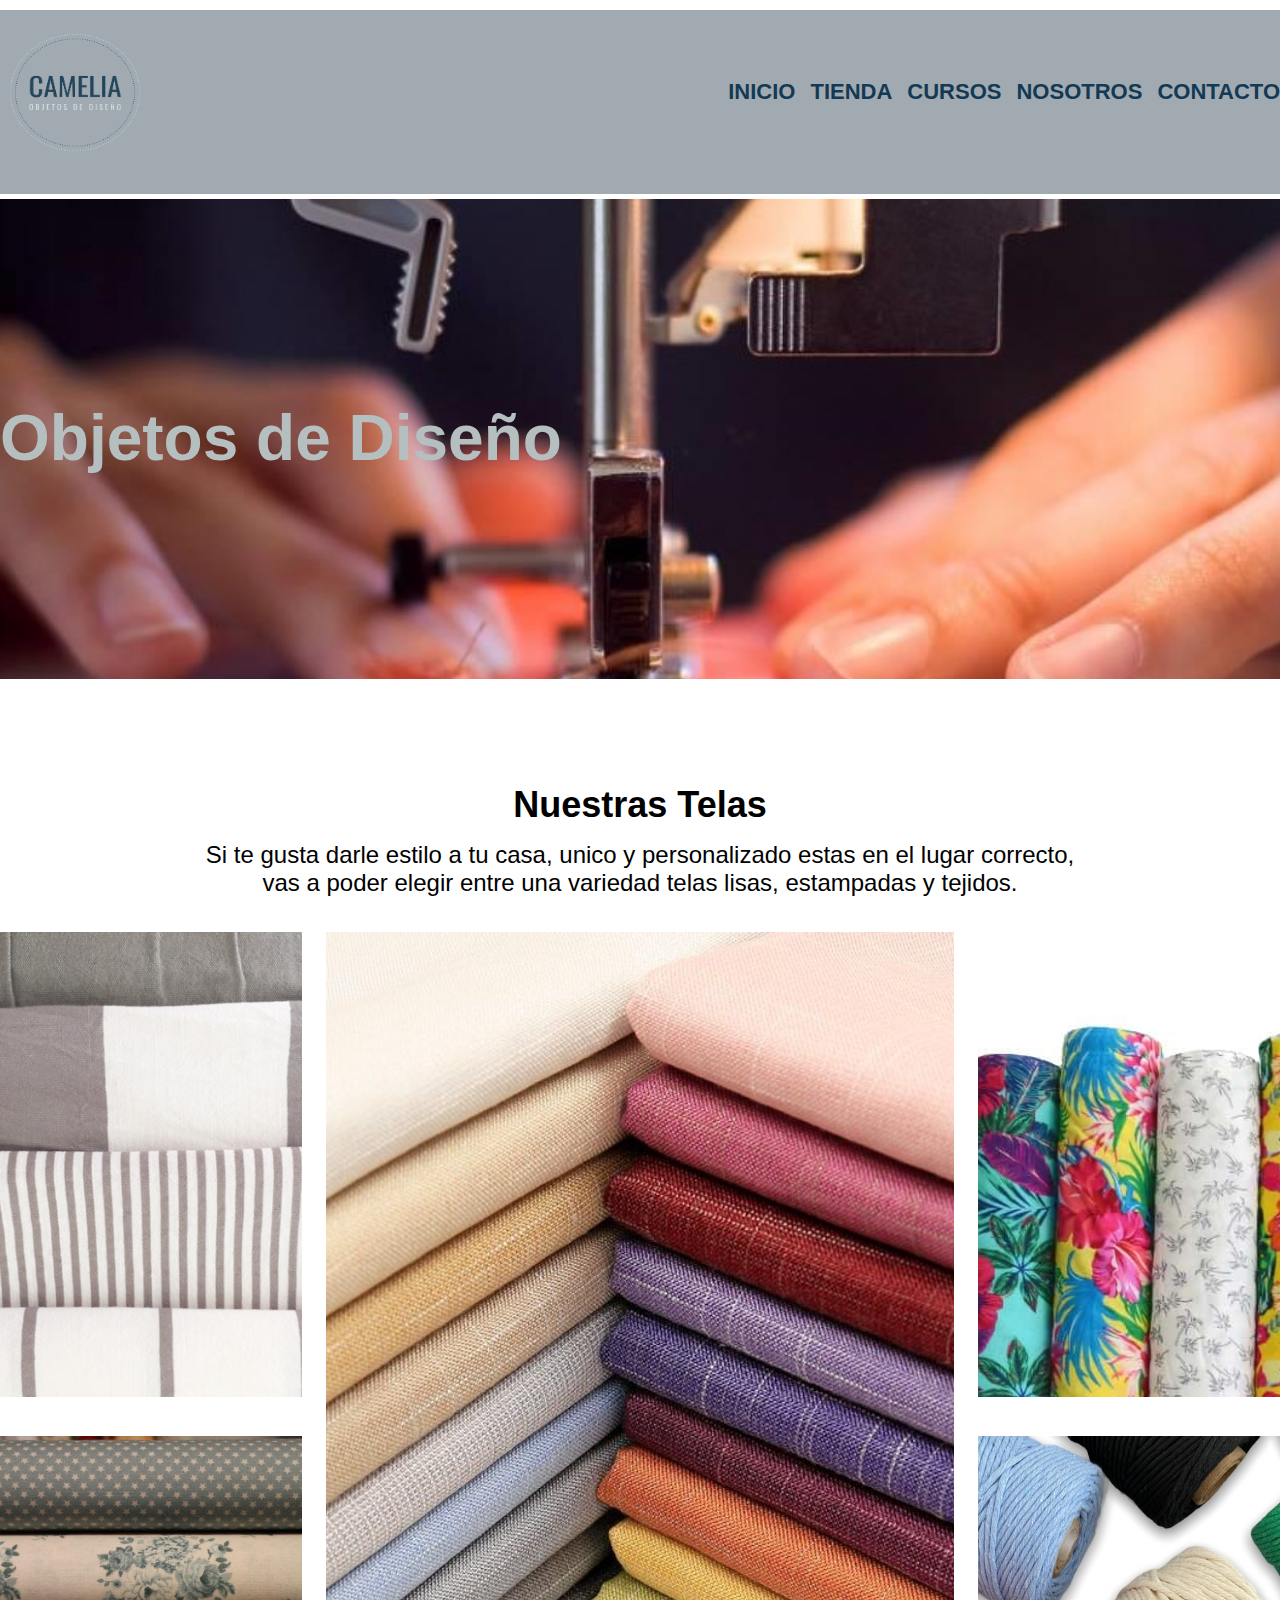
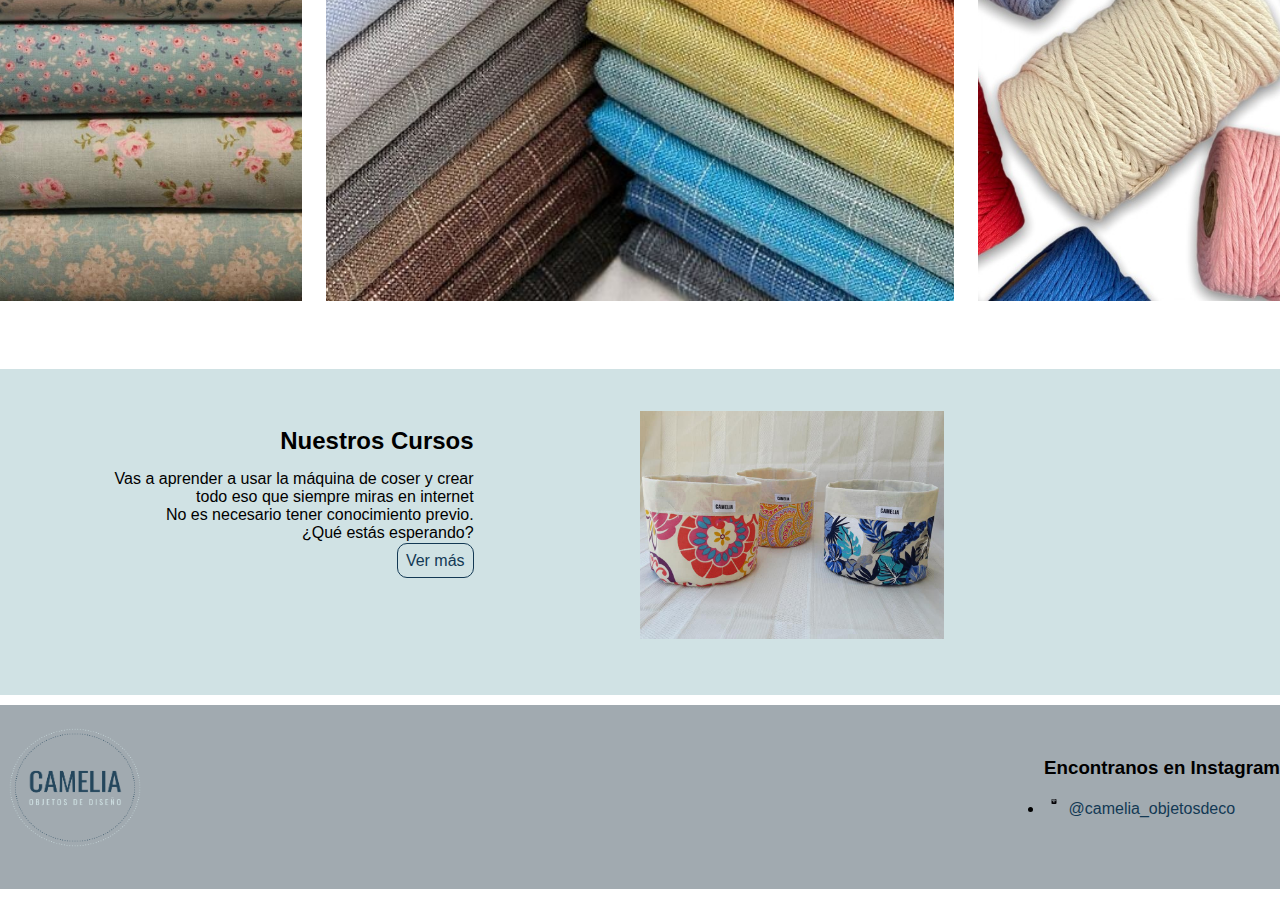
<file: index.html>
<!DOCTYPE html>
<html lang="en">
<head>
    <meta charset="UTF-8">
    <meta name="viewport" content="width=device-width, initial-scale=1.0">
    <!-- Link al css -->
    <link rel="stylesheet" href="./css/styles.css">
    <link rel="stylesheet" href="./css/main.css">
    
    <title>Camelia Objetos</title>
</head>

<body>

    <header id="menu">
        <!-- logo y menú de navegacion-->
        <div class="logo-camelia">
            <a href="./index.html">
                <img src="./assets/logo.png" alt="logo-camelia" class="logo">
            </a>
        </div>
        <nav>
            <ul>
                <li>
                    <a href="./index.html">INICIO</a>
                </li>
                <li>
                    <a href="./pages/tienda.html">TIENDA</a>
                </li>
                <li>
                    <a href="./pages/cursos.html">CURSOS</a>
                </li>
                <li>
                    <a href="./pages/acerca.html">NOSOTROS</a>
                </li>
                <li>
                    <a href="./pages/contacto.html">CONTACTO</a>
                </li>
            </ul>
        </nav>
    </header>


    <main class="main-index">
        <!-- contenido principal -->
        <section class="banner">
            <div class="banner-contenido">
                <p>Objetos de Diseño</p>
            </div>
        </section>
        <section class="inicio-telas-titulo">
            <h2>Nuestras Telas</h2>
            <p>Si te gusta darle estilo a tu casa, unico y personalizado estas en el lugar correcto,<br>
                vas a poder elegir entre una variedad telas lisas, estampadas y tejidos.</p>
        </section>
        <section class="inicio-telas">
            <img src="./assets/inicio-rayadas.JPG" alt="tela-rayada" class="inicio-rayadas">
            <img src="./assets/inicio-estampadas.jpg" alt="tela-estampada" class="inicio-estampadas">
            <img src="./assets/inicio-lisas.jpg" alt="tela-lisa" class="inicio-lisas">
            <img src="./assets/inicio-floreadas.jpg" alt="tela-floreada" class="inicio-floreadas">
            <img src="./assets/inicio-hilos.jpg" alt="hilos" class="inicio-hilos">
        </section>
        <section class="inicio-cursos">
            <div class="inicio-cursos-texto">
                <h2>Nuestros Cursos</h2>
                <p>Vas a aprender a usar la máquina de coser y crear todo eso que siempre miras en internet <br>No es necesario tener conocimiento previo. <br> ¿Qué estás esperando?</p>
                <a href="./pages/cursos.html" class="inicio-cursos-btn">Ver más</a>
            </div>
            <div class="inicio-cursos-img">
                <img src="./assets/cuencos.jpg" alt="cuencos colores">
            </div>
        </section>

    </main>



    
    <footer>
        <!-- redes sociales -->
        <div class="logo-camelia">
            <a href="../proyecto final/index.html">
                <img src="./assets/logo.png" alt="logo-camelia" class="logo">
            </a>
        </div>
        
        <nav>
            <ul>
                <h3 class="redes">Encontranos en Instagram</h3>
                <li class="logo-insta">
                    <img src="./assets/instagram-logo-svgrepo-com.svg" alt="icono-instagram">
                    <a href="https://www.instagram.com/camelia_objetosdeco/#" target="_blank">@camelia_objetosdeco</a>
                </li>
            </ul>
        </nav>
    </footer>
    
</body>


</html>
</file>
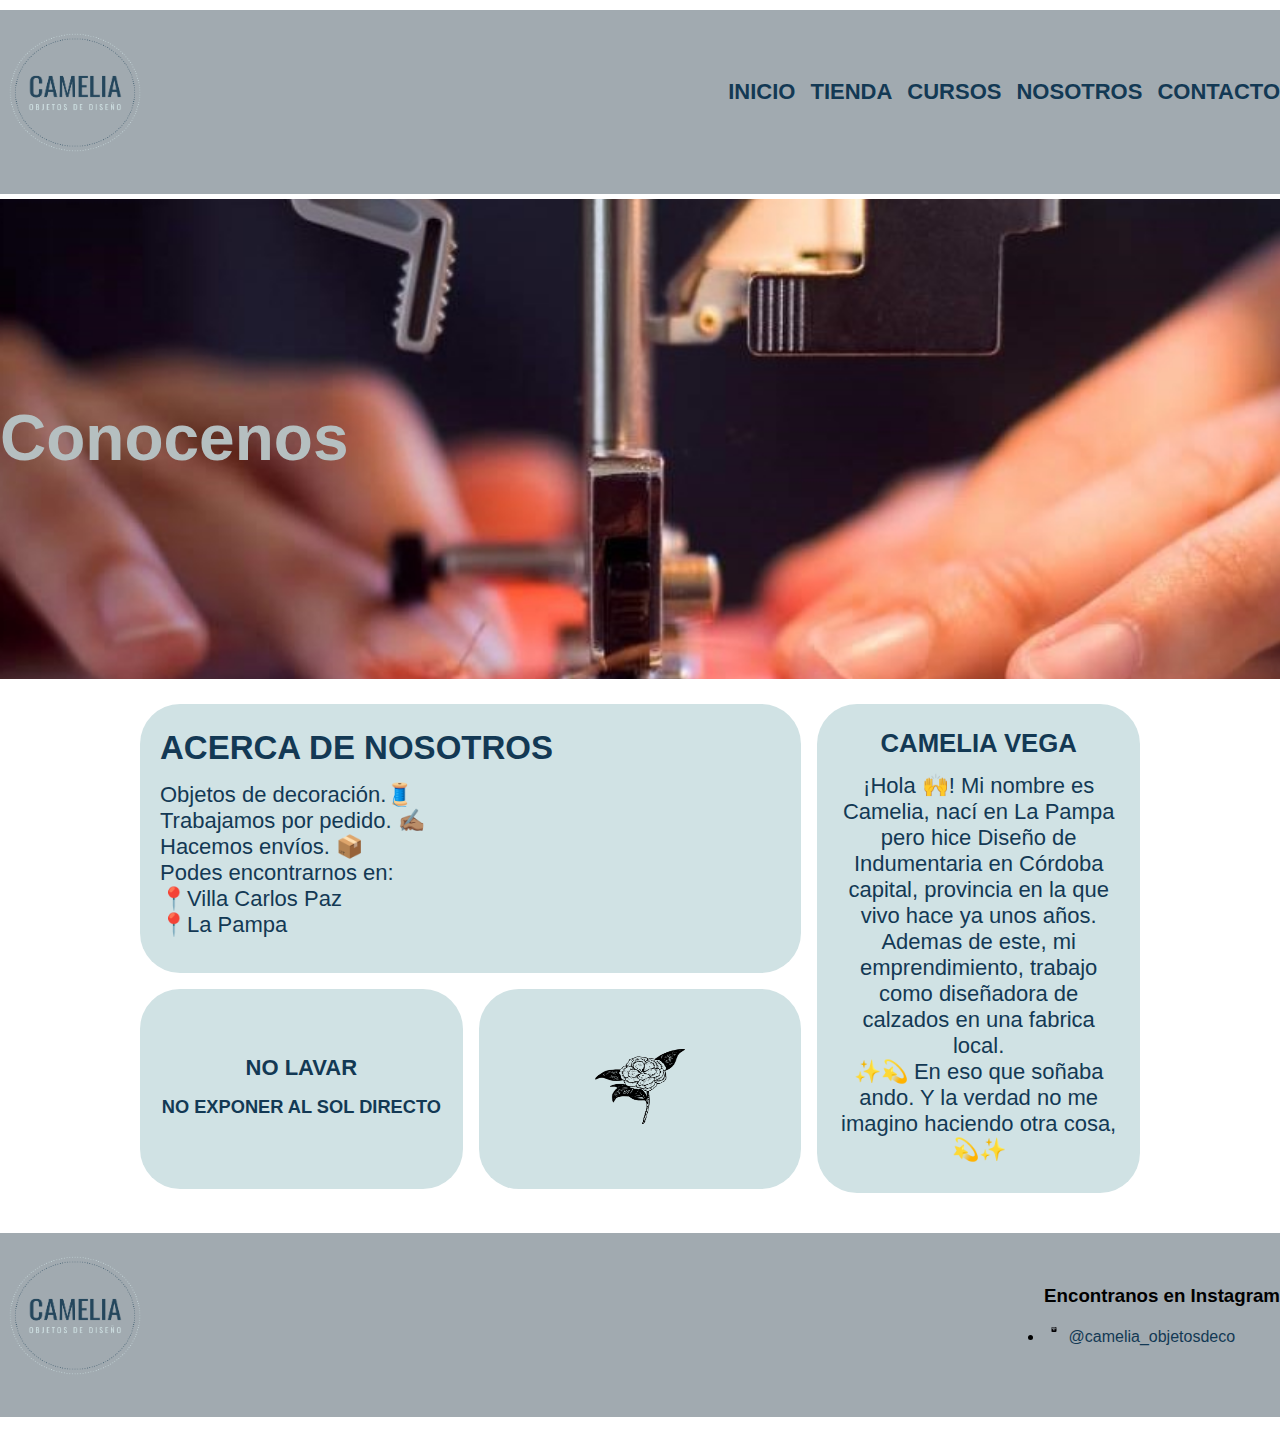
<file: pages/acerca.html>
<!DOCTYPE html>
<html lang="en">
<head>
    <meta charset="UTF-8">
    <meta name="viewport" content="width=device-width, initial-scale=1.0">
    <link rel="stylesheet" href="./../css/styles.css">
    <link rel="stylesheet" href="../css/main.css">
    <title>Camelia Objetos</title>
</head>

<body>

    <header id="menu">
        <!-- logo y menú de navegacion-->
        <div class="logo-camelia">
            <a href="../index.html">
                <img src="../assets/logo.png" alt="logo-camelia" class="logo">
            </a>
        </div>
        <nav>
            <ul>
                <li>
                    <a href="../index.html">INICIO</a>
                </li>
                <li>
                    <a href="./tienda.html">TIENDA</a>
                </li>
                <li>
                    <a href="./cursos.html">CURSOS</a>
                </li>
                <li>
                    <a href="./acerca.html">NOSOTROS</a>
                </li>
                <li>
                    <a href="./contacto.html">CONTACTO</a>
                </li>
            </ul>
        </nav>
    </header>




    <main>
        <!-- contenido principal -->
        <section class="banner">
            <div class="banner-contenido">
                <p>Conocenos</p>
            </div>
        </section>
        <div class="contenedor-acerca-de" >
            <div class="contenido">
            <h2>
                ACERCA DE NOSOTROS
            </h2>
            <P>
                Objetos de decoración.🧵<br>
                Trabajamos por pedido. ✍🏽<br>
                Hacemos envíos. 📦<br>
                Podes encontrarnos en: <br>
                📍Villa Carlos Paz <br>
                📍La Pampa
            </P>

            </div>
                <aside class="perfil">
                    <h3>CAMELIA VEGA</h3>
                    <p> ¡Hola 🙌!
                    Mi nombre es Camelia, 
                    nací en La Pampa pero hice 
                    Diseño de Indumentaria 
                    en Córdoba capital,
                    provincia en la que vivo 
                    hace ya unos años. <br> 
                    Ademas de este, mi emprendimiento,
                    trabajo como diseñadora de calzados 
                    en una fabrica local. <br>
                    ✨💫 En eso que soñaba ando.
                    Y la verdad no me imagino
                    haciendo otra cosa, 💫✨

                    </p>
            </aside>
            <div class="recomendaciones">
                <h4>NO LAVAR</h4>
                <h5>NO EXPONER AL SOL DIRECTO</h5>
            </div>
            <div class="dibujo-flor-camelia">
                <img src="../assets/dibujo-flor-camelia.png" alt="dibujo-flor-camelia">
            </div>

        </div>
        
    </main>



    
    <footer>
        <!-- redes sociales -->
        <div class="logo-camelia">
            <a href="../index.html">
                <img src="../assets/logo.png" alt="logo-camelia" class="logo">
            </a>
        </div>
        
        <nav>
            <ul>
                <h3 class="redes">Encontranos en Instagram</h3>
                <li class="logo-insta">
                    <img src="../assets/instagram-logo-svgrepo-com.svg" alt="icono-instagram">
                    <a href="https://www.instagram.com/camelia_objetosdeco/#" target="_blank">@camelia_objetosdeco</a>
                </li>
            </ul>
        </nav>
    </footer>

</body>


</html>
</file>
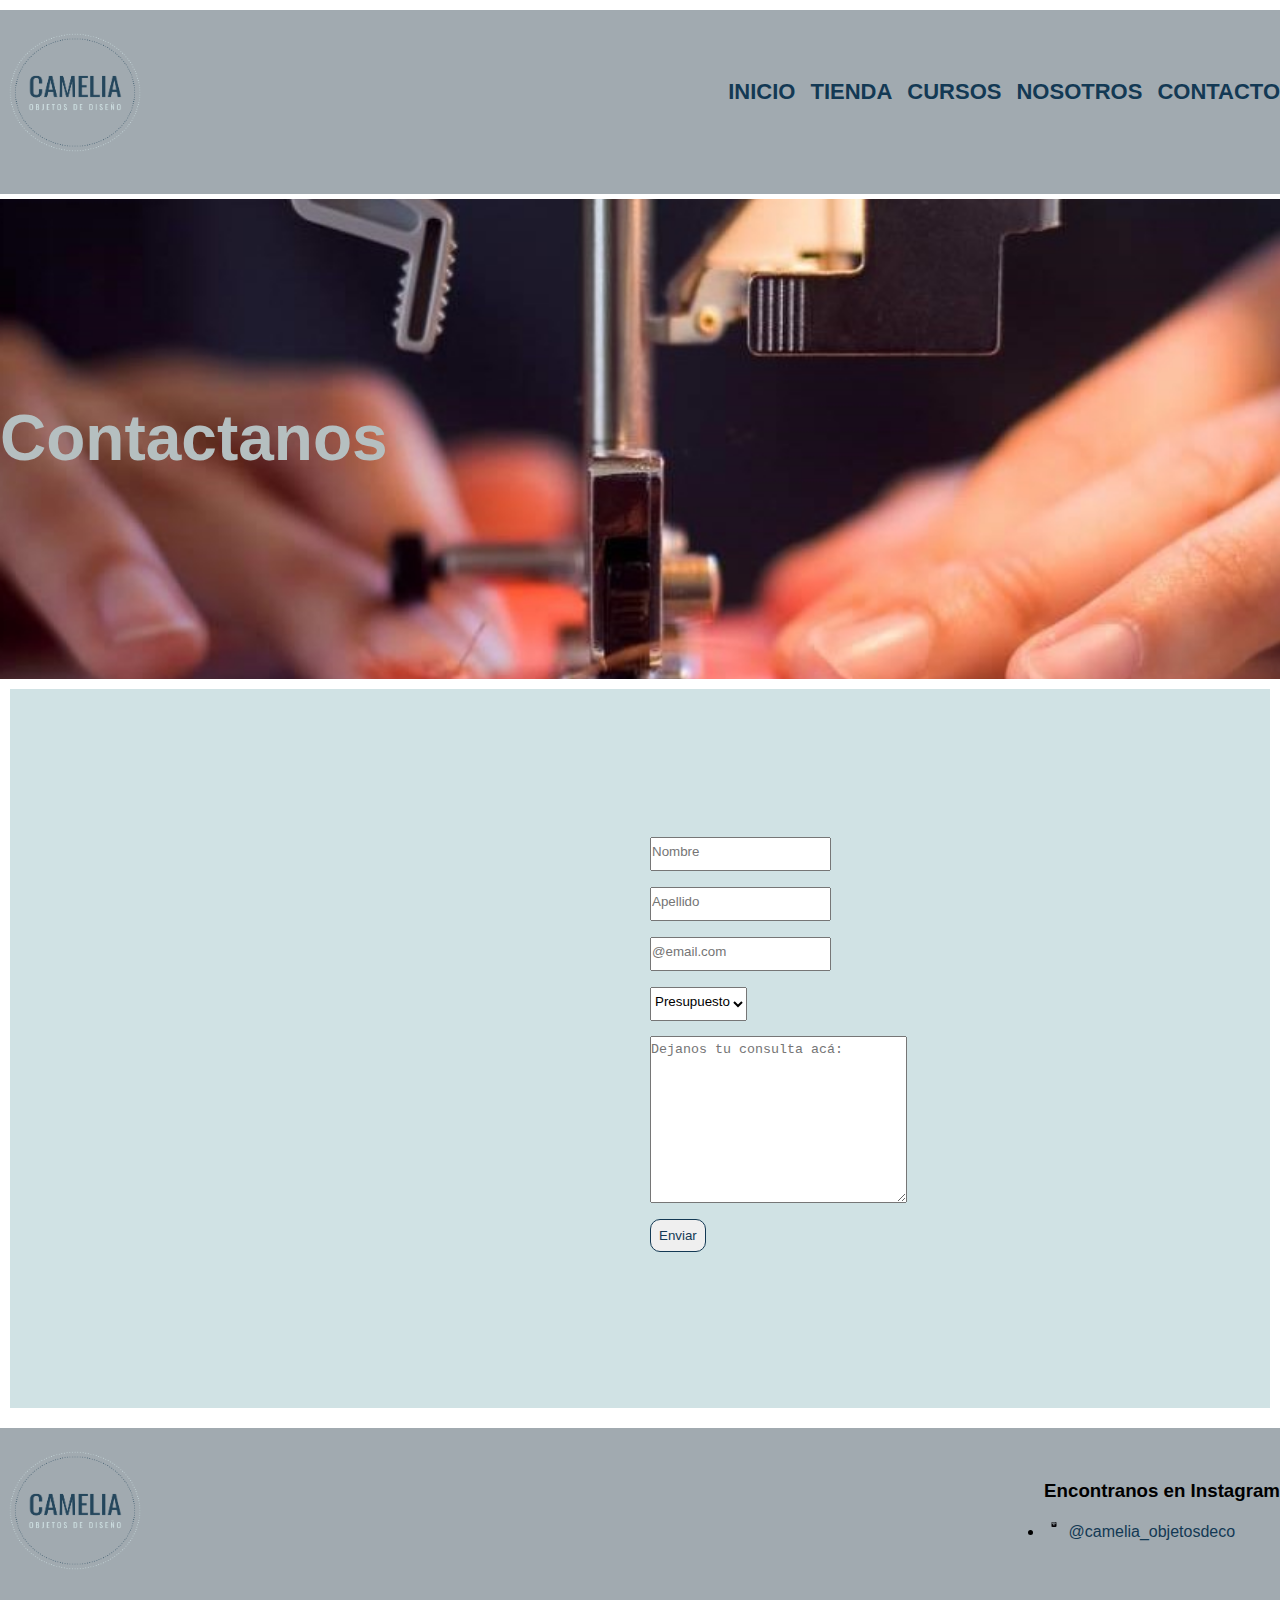
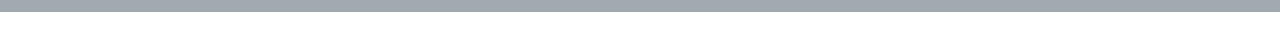
<file: pages/contacto.html>
<!DOCTYPE html>
<html lang="en">
<head>
    <meta charset="UTF-8">
    <meta name="viewport" content="width=device-width, initial-scale=1.0">
    <link rel="stylesheet" href="./../css/styles.css">
    <link rel="stylesheet" href="../css/main.css">
    <title>Camelia Objetos</title>
</head>

<body>

    <header id="menu">
        <!-- logo y menú de navegacion-->
        <div class="logo-camelia">
            <a href="../index.html">
                <img src="../assets/logo.png" alt="logo-camelia" class="logo">
            </a>
        </div>
        <nav>
            <ul>
                <li>
                    <a href="./../index.html">INICIO</a>
                </li>
                <li>
                    <a href="./tienda.html">TIENDA</a>
                </li>
                <li>
                    <a href="./cursos.html">CURSOS</a>
                </li>
                <li>
                    <a href="./acerca.html">NOSOTROS</a>
                </li>
                <li>
                    <a href="./contacto.html">CONTACTO</a>
                </li>
            </ul>
        </nav>
    </header>




    <main>
        <!-- contenido principal -->
        <section class="banner">
            <div class="banner-contenido">
                <p>Contactanos</p>
            </div>
        </section>
        <section class="contacto">
        <div class="mapa"><div class="mapa"><iframe width="600" height="670" id="gmap_canvas" src="https://maps.google.com/maps?q=villa carlos paz&t=&z=10&ie=UTF8&iwloc=&output=embed" frameborder="0" scrolling="no" marginheight="0" marginwidth="0"></iframe><style>.mapouter{position:relative;text-align:right;height:510px;width:770px;}</style><style>.gmap_canvas {overflow:hidden;background:none!important;height:510px;width:770px;}</style></div></div>
        <div class="contenedor-contacto">
            <form action="">
                <div class="contacto-nombre">
                    <label for="nombre"></label>
                    <input type="text" id="nombre" placeholder="Nombre" required>
                </div>

                <div class="contacto-apellido">
                    <label for="apellido"></label>
                    <input type="text" id="apellido" placeholder="Apellido" required>
                </div>
            
                <div class="contacto-mail">
                    <label for="mail"></label>
                    <input type="email" id="mail" placeholder="@email.com" required>
                </div>

                <div class="contacto-asunto">
                    <label for="asunto"></label>
                    <select id="asunto">
                        <option value="Presupuesto">Presupuesto</option>
                        <option value="Cursos">Cursos</option>
                    </select>
                </div>

                <div class="contacto-textarea">
                    <textarea name="" id="" cols="30" rows="10" placeholder="Dejanos tu consulta acá:" required></textarea>
                </div>
                <input type="button" value="Enviar" class="contacto-btn">
            
            </form>
        </div>
    </section>    

    </main>



    
    <footer>
        <!-- redes sociales -->
        <div class="logo-camelia">
            <a href="../index.html">
                <img src="../assets/logo.png" alt="logo-camelia" class="logo">
            </a>
        </div>
        
        <nav>
            <ul>
                <h3 class="redes">Encontranos en Instagram</h3>
                <li class="logo-insta">
                    <img src="../assets/instagram-logo-svgrepo-com.svg" alt="icono-instagram">
                    <a href="https://www.instagram.com/camelia_objetosdeco/#" target="_blank">@camelia_objetosdeco</a>
                </li>
            </ul>
        </nav>
    </footer>


</body>


</html>
</file>
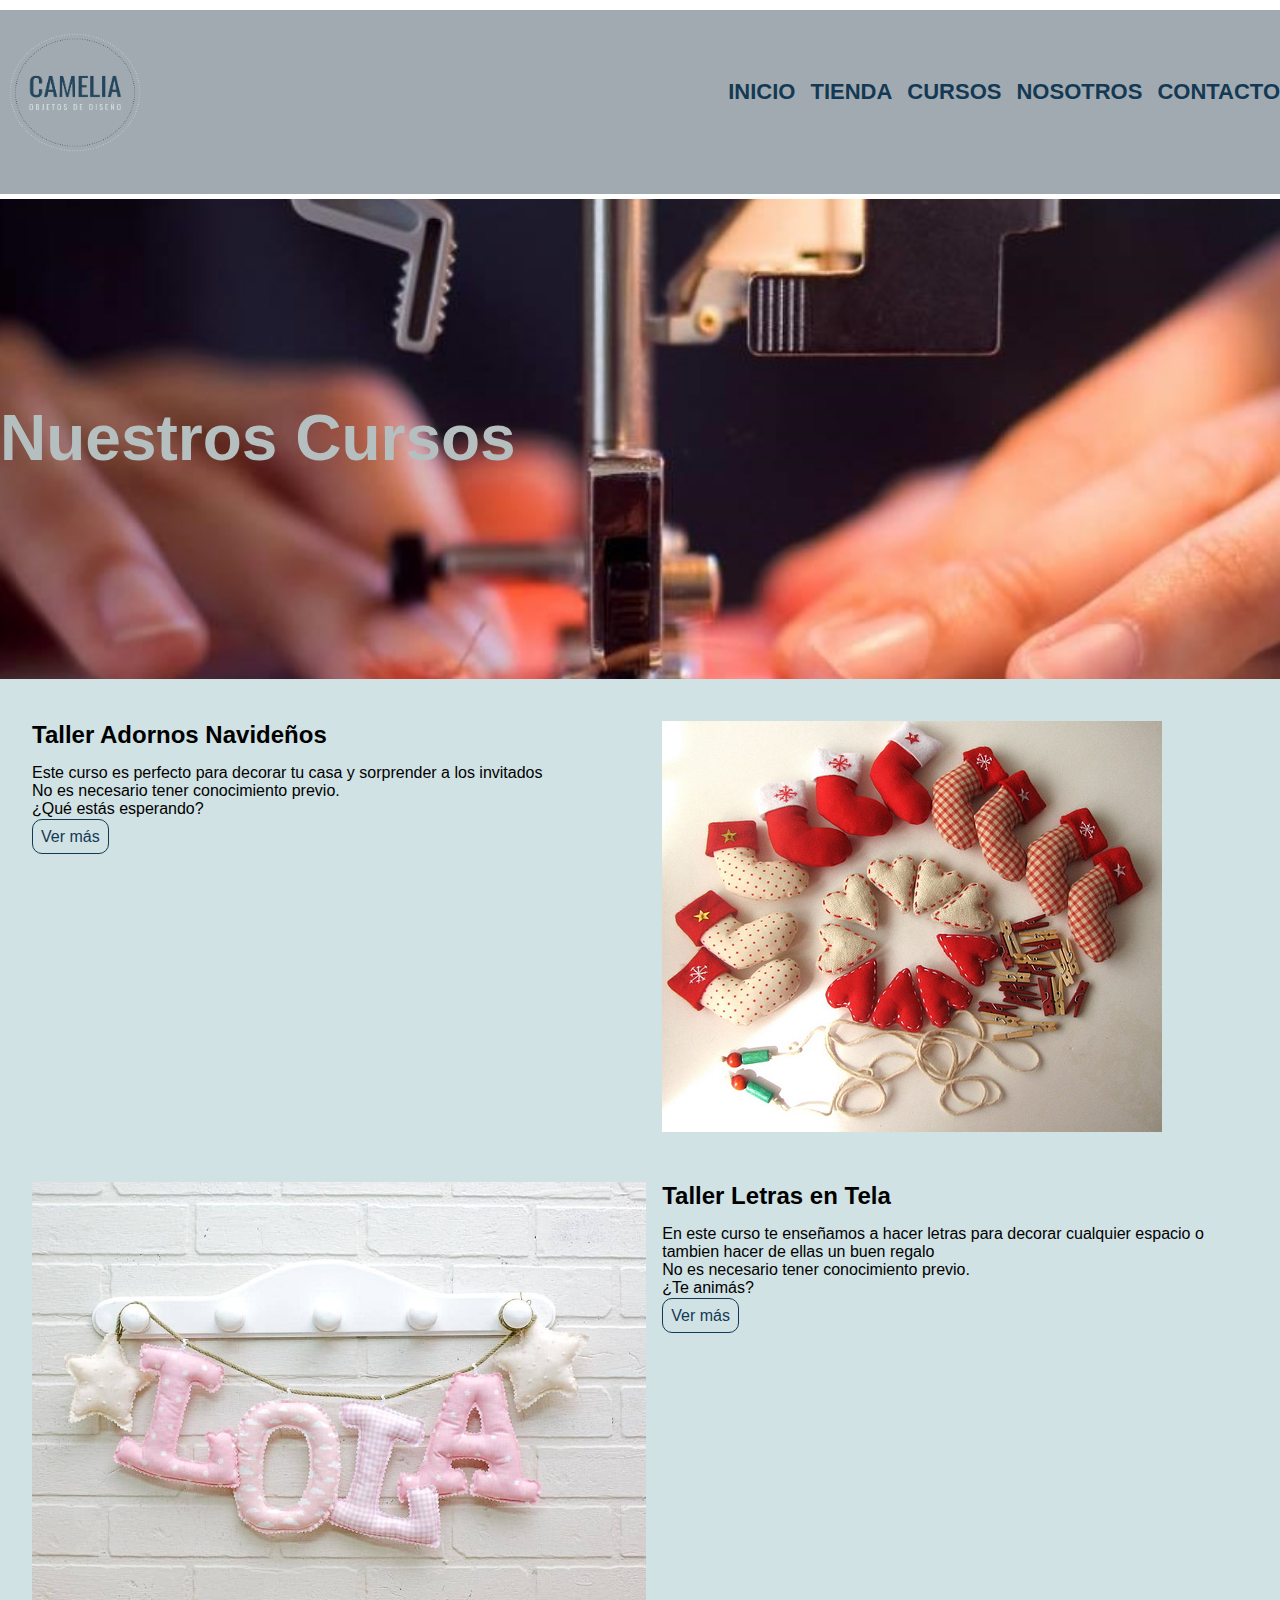
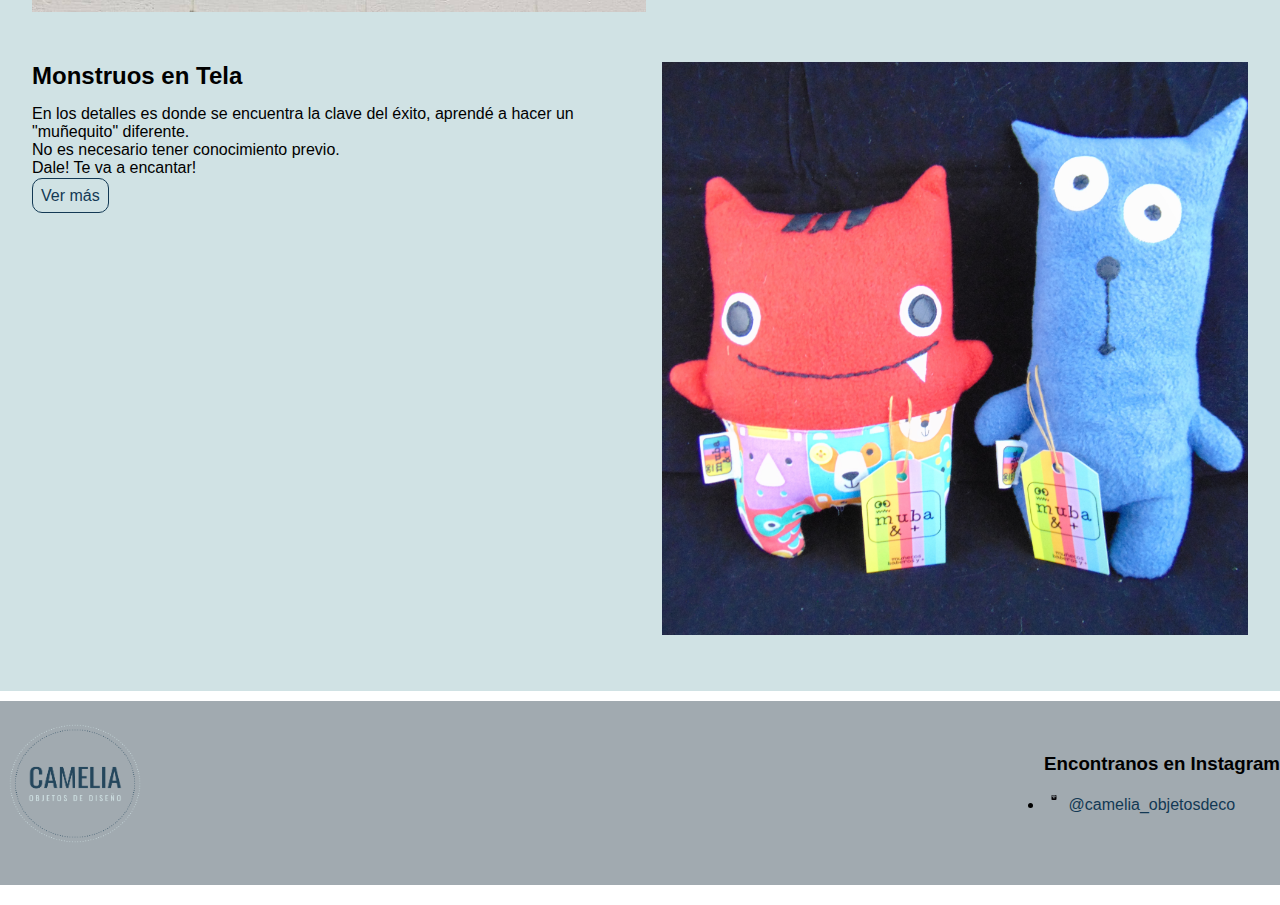
<file: pages/cursos.html>
<!DOCTYPE html>
<html lang="en">
<head>
    <meta charset="UTF-8">
    <meta name="viewport" content="width=device-width, initial-scale=1.0">
    <link rel="stylesheet" href="./../css/styles.css">
    <link rel="stylesheet" href="../css/main.css">
    <title>Camelia Objetos</title>
</head>

<body>

    <header id="menu">
        <!-- logo y menú de navegacion-->
        <div class="logo-camelia">
            <a href="../index.html">
                <img src="../assets/logo.png" alt="logo-camelia" class="logo">
            </a>
        </div>
        <nav>
            <ul>
                <li>
                    <a href="../index.html">INICIO</a>
                </li>
                <li>
                    <a href="./tienda.html">TIENDA</a>
                </li>
                <li>
                    <a href="./cursos.html">CURSOS</a>
                </li>
                <li>
                    <a href="./acerca.html">NOSOTROS</a>
                </li>
                <li>
                    <a href="./contacto.html">CONTACTO</a>
                </li>
            </ul>
        </nav>
    </header>




    <main>
        <!-- contenido principal -->
    <section class="banner">
        <div class="banner-contenido">
            <p>Nuestros Cursos</p>
        </div>
    </section>
    <section class="cursos">

        <div class="cursos-texto1">
            <h2>Taller Adornos Navideños</h2>
            <p>Este curso es perfecto para decorar tu casa y sorprender a los invitados <br>No es necesario tener conocimiento previo. <br> ¿Qué estás esperando?</p>
            <a href="./cursos.html" class="cursos-btn">Ver más</a>
        </div>
        
        <div class="cursos-img1">
            <img src="../assets/cursos-navidad.jpg" alt="adornos navidad">
        </div>
        
        <div class="cursos-texto2">
            <h2>Taller Letras en Tela</h2>
            <p>En este curso te enseñamos a hacer letras para decorar cualquier espacio o tambien hacer de ellas un buen regalo <br>No es necesario tener conocimiento previo. <br> ¿Te animás?</p>
            <a href="./cursos.html" class="cursos-btn">Ver más</a>
        </div>
        <div class="cursos-img2">
            <img src="../assets/curso-letra.jpg" alt="letras en tela">
        </div>

        <div class="cursos-texto3">
            <h2>Monstruos en Tela</h2>
            <p>En los detalles es donde se encuentra la clave del éxito, aprendé a hacer un "muñequito" diferente. <br>No es necesario tener conocimiento previo. <br>Dale! Te va a encantar!</p>
            <a href="./cursos.html" class="cursos-btn">Ver más</a>
        </div>
        <div class="cursos-img3">
            <img src="../assets/curso-monstruos.jpg" alt="monstruos tela">
        </div>
    </section>
    


    </main>



    
    <footer>
        <!-- redes sociales -->
        <div class="logo-camelia">
            <a href="../index.html">
                <img src="../assets/logo.png" alt="logo-camelia" class="logo">
            </a>
        </div>
        
        <nav>
            <ul>
                <h3 class="redes">Encontranos en Instagram</h3>
                <li class="logo-insta">
                    <img src="../assets/instagram-logo-svgrepo-com.svg" alt="icono-instagram">
                    <a href="https://www.instagram.com/camelia_objetosdeco/#" target="_blank">@camelia_objetosdeco</a>
                </li>
            </ul>
        </nav>
    </footer>


</body>


</html>
</file>
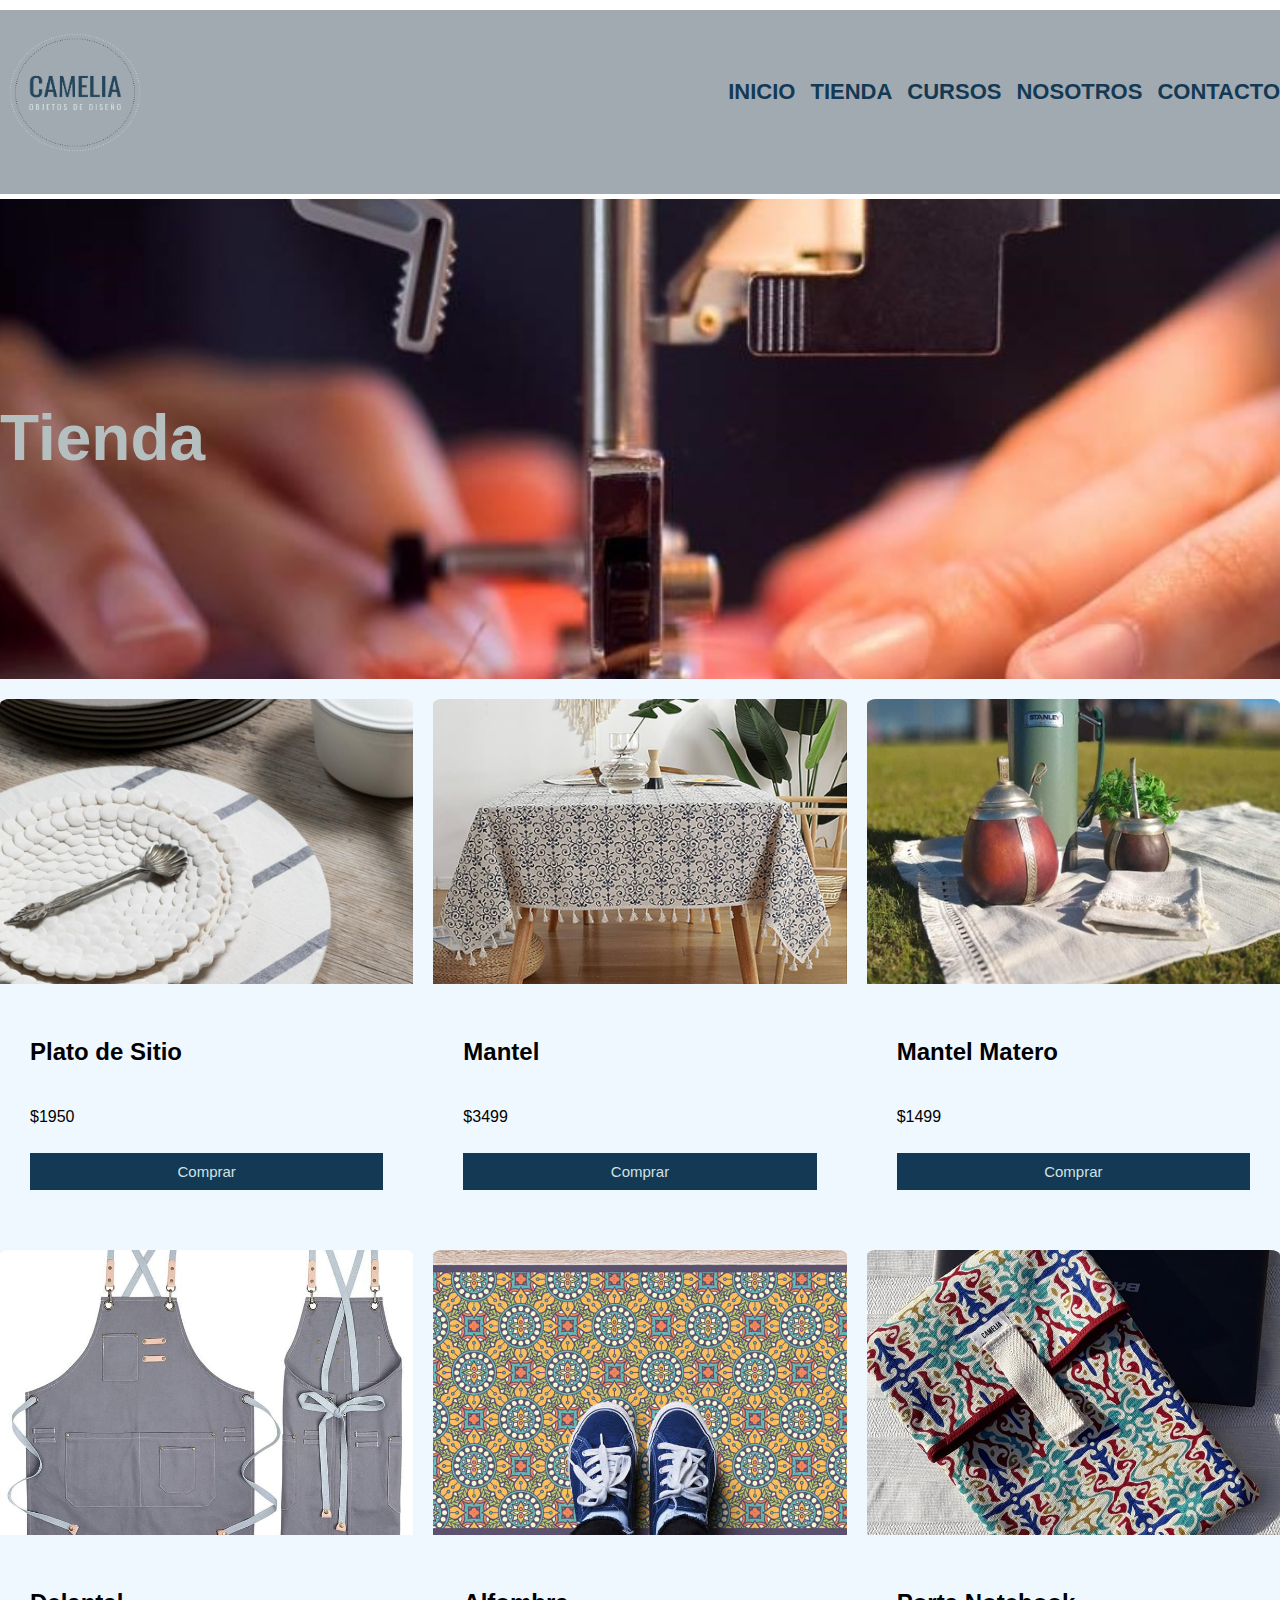
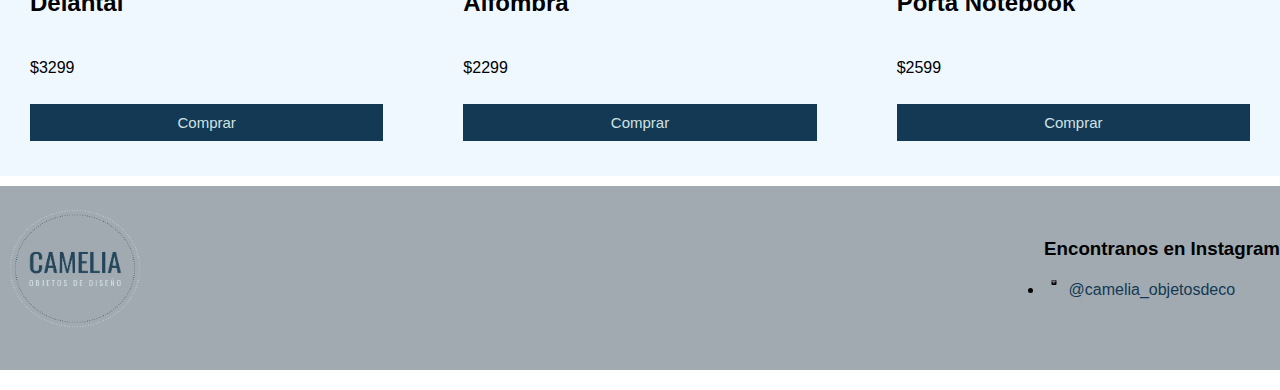
<file: pages/tienda.html>
<!DOCTYPE html>
<html lang="en">
<head>
    <meta charset="UTF-8">
    <meta name="viewport" content="width=device-width, initial-scale=1.0">
    <link rel="stylesheet" href="./../css/styles.css">
    <link rel="stylesheet" href="../css/main.css">
    <title>Camelia Objetos</title>
</head>

<body>

    <header id="menu">
        <!-- logo y menú de navegacion-->
        <div class="logo-camelia">
            <a href="../index.html">
                <img src="../assets/logo.png" alt="logo-camelia" class="logo">
            </a>
        </div>
        <nav>
            <ul>
                <li>
                    <a href="../index.html">INICIO</a>
                </li>
                <li>
                    <a href="./tienda.html">TIENDA</a>
                </li>
                <li>
                    <a href="./cursos.html">CURSOS</a>
                </li>
                <li>
                    <a href="./acerca.html">NOSOTROS</a>
                </li>
                <li>
                    <a href="./contacto.html">CONTACTO</a>
                </li>
            </ul>
        </nav>
    </header>


    <main>
        <section class="banner">
            <div class="banner-contenido">
                <p>Tienda</p>
            </div>
        </section>
        <section class="tienda">
            <div class="item-tienda">
                <figure>
                    <img src="../assets/tienda-platositio.jpg" alt="producto">
                </figure>
                <div class="info-producto">
                    <h2>Plato de Sitio</h2>
                    <p class="precio">$1950</p>
                    <button class="btn">Comprar</button>
                </div>
            </div>

            <div class="item-tienda">
                <figure>
                    <img src="../assets/tienda-mantel.jpg" alt="producto">
                </figure>
                <div class="info-producto">
                    <h2>Mantel</h2>
                    <p class="precio">$3499</p>
                    <button class="btn">Comprar</button>
                </div>
            </div>

            <div class="item-tienda">
                <figure>
                    <img src="../assets/tienda-mantelmatero.jpeg" alt="producto">
                </figure>
                <div class="info-producto">
                    <h2>Mantel Matero</h2>
                    <p class="precio">$1499</p>
                    <button class="btn">Comprar</button>
                </div>
            </div>

            <div class="item-tienda">
                <figure>
                    <img src="../assets/tienda-delantal.jpg" alt="producto">
                </figure>
                <div class="info-producto">
                    <h2>Delantal</h2>
                    <p class="precio">$3299</p>
                    <button class="btn">Comprar</button>
                </div>
            </div>

            <div class="item-tienda">
                <figure>
                    <img src="../assets/tienda-alfombra.jpg" alt="producto">
                </figure>
                <div class="info-producto">
                    <h2>Alfombra</h2>
                    <p class="precio">$2299</p>
                    <button class="btn">Comprar</button>
                </div>
            </div>

            <div class="item-tienda">
                <figure>
                    <img src="../assets/tienda-portanotebook.jpg" alt="producto">
                </figure>
                <div class="info-producto">
                    <h2>Porta Notebook</h2>
                    <p class="precio">$2599</p>
                    <button class="btn">Comprar</button>
                </div>
            </div>
        </section>
    </main>
    
    <footer>
        <!-- redes sociales -->
        <div class="logo-camelia">
            <a href="../index.html">
                <img src="../assets/logo.png" alt="logo-camelia" class="logo">
            </a>
        </div>
        
        <nav>
            <ul>
                <h3 class="redes">Encontranos en Instagram</h3>
                <li class="logo-insta">
                    <img src="../assets/instagram-logo-svgrepo-com.svg" alt="icono-instagram">
                    <a href="https://www.instagram.com/camelia_objetosdeco/#" target="_blank">@camelia_objetosdeco</a>
                </li>
            </ul>
        </nav>
    </footer>


</body>


</html>
</file>
<file: css/styles.css>
/*Estilos generales*/

/*------nuevo inicio-----*/
/*.banner{
    height: 30rem;
    background-image: url(../assets/inicio-banner.jpg);
    background-size: cover;
    background-position: center;
    background-attachment: fixed;
}
.banner-contenido{
    max-width: 90rem;
    margin: 0 auto;
    padding: 12rem 0;
}
.banner-contenido p{
    color: #b5bfc0;
    font-size: 4rem;
    font-weight: bolder;
    position: absolute;
}*/
/*
.inicio-banner {
    height: 65rem;
    background-image: url(../assets/inicio-banner.jpg);
    background-size: cover;
    background-position: center;
  }
  
  .banner-contenido {
    max-width: 90rem;
    margin: 0 auto;
    padding: 25rem 0;
  }
  
  .banner-contenido p {
    color: antiquewhite;
    font-size: 4rem;
    font-weight: bolder;
  }
  */
/*
.inicio-telas-titulo{
    text-align: center;
    padding: 100px 0 15px 0;
    font-size: x-large;
}

.inicio-telas{
    display: grid;
    grid-template-columns: repeat(4, 1fr);
    grid-template-rows: repeat(2, 30rem);
    gap: 1.5rem;
    margin-bottom: 3rem;
}
.inicio-telas img{
    width: 100%;
    height: 100%;
    object-fit: cover;
}
.inicio-lisas{
    grid-column: 2/4;
    grid-row: 1/3;
}
*/
/*
.inicio-cursos{
    background-color: #D0E2E4;
    padding: 2rem;
    display: grid;
    grid-template-columns: 1fr 1fr;
}
.inicio-cursos-texto{
    max-width: 70%;
    margin: 1rem;
    grid-column: 1/2;
    text-align: right;
    align-items: end;
    padding-left: 4rem;
}
.inicio-cursos-img{
    max-width: 50%;
    grid-column: 2/3;
    grid-row: 1/2;
    justify-items: start;
}
.inicio-cursos-btn{
    border-width: 0.1rem;
    padding: 0.5rem;
    border-color: #133954;
    border-style: solid;
    border-radius: 10px;
    text-decoration: none;
    color: #133954;
}
.inicio-cursos-btn:hover{
    border-width: 0.1rem;
    padding: 0.5rem;
    background-color: #1339543a;
    border-color: #7ed0da;
    border-style: solid;
    border-radius: 10px;
    color: aliceblue;
}
*/

/*Selector etiqueta*/
*{
    margin: 0;
    padding: 5px 0 10px 0;
    box-sizing: border-box;
}

html{
    font-family:'Lucida Sans', 'Lucida Sans Regular', 'Lucida Grande', 'Lucida Sans Unicode', Geneva, Verdana, sans-serif
}

/*ESTILOS MAIN TIENDA Y CURSO*/

img{
    max-width: 100%;
}
/*
.tienda{
    background-color: aliceblue;
    display: grid;
    grid-template-columns: repeat(3, 1fr);
    gap: 20px;
}

.item-tienda{
    border-radius: 10px;
}
.item-tienda:hover{
    box-shadow: 0 10px 20px rgba(0, 0, 0, 0.20);
}
.item-tienda img{
    width: 100%;
    height: 300px;
    object-fit: cover;
    border-radius: 10px 10px 0 0;
    transition: all .5s;
}
.item-tienda figure{
    overflow: hidden;
}
.item-tienda:hover img{
    transform: scale(1.2);
}
*/
/*
.info-producto{
    padding: 15px 30px;
    line-height: 2;
    display: flex;
    flex-direction: column;
    gap: 10px;
}
.info-producto button{
    border: none;
    background: none;
    background-color: #133954;
    color: #D0E2E4;
    font-size: 15px;
    padding: 10px 15px;
    cursor: pointer;
}
*/
/*ESTILOS MAIN "CURSOS"*/
/*
.cursos{
    background-color: #D0E2E4;
    padding: 2rem;
    display: grid;
    gap: 1rem;
    grid-template-columns: repeat(2, auto);
    grid-template-rows: repeat(3, auto);
    grid-template-areas: "cursos-texto1 cursos-img1"
                        "cursos-img2 cursos-texto2"
                        "cursos-texto3 cursos-img3";
}

.cursos-texto1{
    grid-area: cursos-texto1;
}
.cursos-texto2{
    grid-area: cursos-texto2;
}
.cursos-texto3{
    grid-area: cursos-texto3;
}
.cursos-img1{
    grid-area: cursos-img1;
}
.cursos-img2{
    grid-area: cursos-img2;
}
.cursos-img3{
    grid-area: cursos-img3;
}
.cursos-btn{
    border-width: 0.1rem;
    padding: 0.5rem;
    border-color: #133954;
    border-style: solid;
    border-radius: 10px;
    text-decoration: none;
    color: #133954;
}
.cursos-btn:hover{
    border-width: 0.1rem;
    padding: 0.5rem;
    background-color: #1339543a;
    border-color: #7ed0da;
    border-style: solid;
    border-radius: 10px;
    color: aliceblue;
}
*/


/*ESTILOS MAIN "ACERCA DE" (voy a usar GRID)*/
/*
.contenedor-acerca-de{
    font-size: 22px;
    color: aliceblue;
    width: 90%;
    max-width: 1000px;
    margin: 20px auto;
    display: grid;
    gap: 1rem;
    grid-template-columns: repeat(3, 1fr);
    grid-template-rows: repeat(2, auto);
    grid-template-areas: "contenido contenido perfil"
                        "recomendaciones dibujo-flor perfil"
}

.contenedor-acerca-de div,
.contenedor-acerca-de .contenido,
.contenedor-acerca-de .perfil,
.contenedor-acerca-de .recomendaciones,
.contenedor-acerca-de .dibujo-flor-camelia {
    background: #D0E2E4;
    padding: 20px;
    border-radius: 40px;
    color: #133954;
}

.contenedor-acerca-de .contenido {
    grid-area: contenido;
    }
.contenedor-acerca-de .perfil{
    text-align: center;
    grid-area: perfil;
}
.contenedor-acerca-de .recomendaciones{
    grid-column: 1 / 2;
    text-align: center;
    display: flex;
    flex-direction: column;
    align-items: center;
    justify-content: center;
    height: 200px; 
    grid-area: recomendaciones;
}

.contenedor-acerca-de .dibujo-flor-camelia {
    grid-column: 2 / 3;
    text-align: center;
    display: flex;
    flex-direction: column;
    align-items: center;
    justify-content: center;
    height: 200px;
    grid-area: dibujo-flor;
}
.dibujo-flor-camelia img{
    height: 90px;
    width: 90px;
}
*/
/*ESTILOS MAIN "CONTACTO" (voy a usar GRID)*/
/*
.contacto{
    background-color:#D0E2E4;
    max-width: 100%;
    margin: 10px;
    gap: 20px;
    display: grid;
    grid-template-columns: 1fr 1fr;
    grid-template-rows: repeat(1fr);
    align-items: center;
    grid-template-areas: "mapa form";
}
.mapa{
    justify-self: left;
    grid-area: mapa;
}

.contenedor-contacto{
    font-size: 22px;
    color: aliceblue;
    width: 100%;
    max-width: 1000px;
    margin: 20px auto;
    display: grid;
    grid-template-columns: repeat(1fr);
    grid-template-rows: repeat(4, auto);
    grid-area: form;
}
.contacto-btn{
    border-width: 0.1rem;
    padding: 0.5rem;
    border-color: #133954;
    border-style: solid;
    border-radius: 10px;
    text-decoration: none;
    color: #133954;
}
.contacto-btn:hover{
    border-width: 0.1rem;
    padding: 0.5rem;
    background-color: #1339543a;
    border-color: #7ed0da;
    border-style: solid;
    border-radius: 10px;
    color: aliceblue;
}
*/
/*------------------footer---------------*/


/*-------------------- MEDIA QUERY ---------------------*/

/*-----MEDIAQUERY TABLET-----*/
/*
@media screen and (max-width: 1024px){

    header{
        flex-direction: row;
    }

    header nav ul{
        flex-direction: column;
    }

    header nav ul li a{
    font-size: 18px;
    }
    .inicio-telas{
        display: grid;
        grid-template-columns: repeat(2, 1fr);
        grid-template-rows: repeat(4, 30rem);
    }

    .contenedor-acerca-de {
        grid-template-areas: "contenido contenido contenido"
                            "perfil perfil perfil"
                        "recomendaciones recomendaciones dibujo-flor";
    }
    .contacto{
        grid-template-areas: 
        "mapa"
        "form";
    }
}

/*----- MEDIA QUERY MOBILE-----*/
/*
@media screen and (max-width: 768px){

    header{
        flex-direction: column;
    }

    header nav ul{
        flex-direction: column;
    }

    header nav ul li a{
    font-size: 12px;
    }

    .contenedor-acerca-de {
        grid-template-areas: "contenido contenido contenido"
                            "perfil perfil perfil"
                        "recomendaciones recomendaciones recomendaciones"
                        "dibujo-flor dibujo-flor dibujo-flor";
    }
}
*/
</file>
<file: css/main.css>
/*Estilos Header*/
header {
  background-color: rgba(65, 83, 96, 0.4941176471);
  display: flex;
  justify-content: space-between;
  align-items: center;
}
header .logo {
  width: 150px;
  height: 150px;
}
header nav ul {
  list-style: none;
  display: flex;
  column-gap: 15px;
}
header nav ul li a {
  text-decoration: none;
  font-size: 22px;
  color: #133954;
  font-weight: bold;
}

/* Estilos banner*/
.banner {
  height: 30rem;
  background-image: url(../assets/inicio-banner.jpg);
  background-size: cover;
  background-position: center;
  background-attachment: fixed;
}
.banner .banner-contenido {
  max-width: 90rem;
  margin: 0 auto;
  padding: 12rem 0;
}
.banner .banner-contenido p {
  color: #b5bfc0;
  font-size: 4rem;
  font-weight: bolder;
  position: absolute;
}

/*Estilos main-index*/
.main-index .inicio-telas-titulo {
  text-align: center;
  padding: 100px 0 15px 0;
  font-size: x-large;
}
.main-index .inicio-telas {
  display: grid;
  grid-template-columns: repeat(4, 1fr);
  grid-template-rows: repeat(2, 30rem);
  gap: 1.5rem;
  margin-bottom: 3rem;
}
.main-index .inicio-telas img {
  width: 100%;
  height: 100%;
  object-fit: cover;
}
.main-index .inicio-telas .inicio-lisas {
  grid-column: 2/4;
  grid-row: 1/3;
}
.main-index .inicio-cursos {
  background-color: #D0E2E4;
  padding: 2rem;
  display: grid;
  grid-template-columns: 1fr 1fr;
}
.main-index .inicio-cursos .inicio-cursos-texto {
  max-width: 70%;
  margin: 1rem;
  grid-column: 1/2;
  text-align: right;
  align-items: end;
  padding-left: 4rem;
}
.main-index .inicio-cursos .inicio-cursos-texto .inicio-cursos-btn {
  border-width: 0.1rem;
  padding: 0.5rem;
  border-color: #133954;
  border-style: solid;
  border-radius: 10px;
  text-decoration: none;
  color: #133954;
}
.main-index .inicio-cursos .inicio-cursos-texto .inicio-cursos-btn:hover {
  border-width: 0.1rem;
  padding: 0.5rem;
  background-color: rgba(19, 57, 84, 0.2274509804);
  border-color: #7ed0da;
  border-style: solid;
  border-radius: 10px;
  color: aliceblue;
}
.main-index .inicio-cursos .inicio-cursos-img {
  max-width: 50%;
  grid-column: 2/3;
  grid-row: 1/2;
  justify-items: start;
}

/*Estilos TIENDA*/
.tienda {
  background-color: aliceblue;
  display: grid;
  grid-template-columns: repeat(3, 1fr);
  gap: 20px;
}
.tienda .item-tienda {
  border-radius: 10px;
}
.tienda .item-tienda figure {
  overflow: hidden;
}
.tienda .item-tienda figure img {
  width: 100%;
  height: 300px;
  object-fit: cover;
  border-radius: 10px 10px 0 0;
  transition: all 0.5s;
}
.tienda .item-tienda figure:hover {
  box-shadow: 0 10px 20px rgba(0, 0, 0, 0.2);
}
.tienda .item-tienda figure:hover img {
  transform: scale(1.2);
}
.tienda .item-tienda .info-producto {
  padding: 15px 30px;
  line-height: 2;
  display: flex;
  flex-direction: column;
  gap: 10px;
}
.tienda .item-tienda .info-producto .btn {
  border: none;
  background: none;
  background-color: #133954;
  color: #D0E2E4;
  font-size: 15px;
  padding: 10px 15px;
  cursor: pointer;
}

/*Estilos CURSOS*/
.cursos {
  background-color: #D0E2E4;
  padding: 2rem;
  display: grid;
  gap: 1rem;
  grid-template-columns: repeat(2, auto);
  grid-template-rows: repeat(3, auto);
  grid-template-areas: "cursos-texto1 cursos-img1" "cursos-img2 cursos-texto2" "cursos-texto3 cursos-img3";
}
.cursos .cursos-texto1 {
  grid-area: cursos-texto1;
}
.cursos .cursos-texto2 {
  grid-area: cursos-texto2;
}
.cursos .cursos-texto3 {
  grid-area: cursos-texto3;
}
.cursos .cursos-img1 {
  grid-area: cursos-img1;
}
.cursos .cursos-img2 {
  grid-area: cursos-img2;
}
.cursos .cursos-img3 {
  grid-area: cursos-img3;
}
.cursos .cursos-btn {
  border-width: 0.1rem;
  padding: 0.5rem;
  border-color: #133954;
  border-style: solid;
  border-radius: 10px;
  text-decoration: none;
  color: #133954;
}
.cursos .cursos-btn:hover {
  border-width: 0.1rem;
  padding: 0.5rem;
  background-color: rgba(19, 57, 84, 0.2274509804);
  border-color: #7ed0da;
  border-style: solid;
  border-radius: 10px;
  color: aliceblue;
}

/*Estilos NOSOTROS*/
.contenedor-acerca-de {
  font-size: 22px;
  color: aliceblue;
  width: 90%;
  max-width: 1000px;
  margin: 20px auto;
  display: grid;
  gap: 1rem;
  grid-template-columns: repeat(3, 1fr);
  grid-template-rows: repeat(2, auto);
  grid-template-areas: "contenido contenido perfil" "recomendaciones dibujo-flor perfil";
}

.contenedor-acerca-de div,
.contenedor-acerca-de .contenido,
.contenedor-acerca-de .perfil,
.contenedor-acerca-de .recomendaciones,
.contenedor-acerca-de .dibujo-flor-camelia {
  background: #D0E2E4;
  padding: 20px;
  border-radius: 40px;
  color:#133954;
}

.contenedor-acerca-de .contenido {
  grid-area: contenido;
}

.contenedor-acerca-de .perfil {
  text-align: center;
  grid-area: perfil;
}

.contenedor-acerca-de .recomendaciones {
  grid-column: 1/2;
  text-align: center;
  display: flex;
  flex-direction: column;
  align-items: center;
  justify-content: center;
  height: 200px;
  grid-area: recomendaciones;
}

.contenedor-acerca-de .dibujo-flor-camelia {
  grid-column: 2/3;
  text-align: center;
  display: flex;
  flex-direction: column;
  align-items: center;
  justify-content: center;
  height: 200px;
  grid-area: dibujo-flor;
}
.contenedor-acerca-de .dibujo-flor-camelia img {
  height: 90px;
  width: 90px;
}

/*Estilos CONTACTO*/
.contacto {
  background-color: #D0E2E4;
  max-width: 100%;
  margin: 10px;
  gap: 20px;
  display: grid;
  grid-template-columns: 1fr 1fr;
  grid-template-rows: repeat(1fr);
  align-items: center;
  grid-template-areas: "mapa form";
}
.contacto .mapa {
  justify-self: left;
  grid-area: mapa;
}
.contacto .contenedor-contacto {
  font-size: 22px;
  color: aliceblue;
  width: 100%;
  max-width: 1000px;
  margin: 20px auto;
  display: grid;
  grid-template-columns: repeat(1fr);
  grid-template-rows: repeat(4, auto);
  grid-area: form;
}
.contacto .contenedor-contacto .contacto-btn {
  border-width: 0.1rem;
  padding: 0.5rem;
  border-color: #133954;
  border-style: solid;
  border-radius: 10px;
  text-decoration: none;
  color: #133954;
}
.contacto .contenedor-contacto .contacto-btn:hover {
  border-width: 0.1rem;
  padding: 0.5rem;
  background-color: rgba(19, 57, 84, 0.2274509804);
  border-color: #7ed0da;
  border-style: solid;
  border-radius: 10px;
  color: aliceblue;
}

/*Estilos Footer*/
footer {
  background-color: rgba(65, 83, 96, 0.4941176471);
  display: flex;
  justify-content: space-between;
  align-items: center;
}
footer nav ul h3 .redes {
  color: #133954;
  background-color: rgba(65, 83, 96, 0.4941176471);
  display: flex;
}
footer nav ul li img {
  width: 20px;
  height: 20px;
}
footer nav ul li a {
  text-decoration: none;
  color: #133954;
}
footer .logo {
  width: 150px;
  height: 150px;
}

/*-----MEDIAQUERY TABLET-----*/
@media screen and (max-width: 1024px) {
  header {
    flex-direction: row;
  }
  header nav ul {
    flex-direction: column;
  }
  header nav ul li a {
    font-size: 18px;
  }
  .inicio-telas {
    display: grid;
    grid-template-columns: repeat(2, 1fr);
    grid-template-rows: repeat(4, 30rem);
  }
  .contenedor-acerca-de {
    grid-template-areas: "contenido contenido contenido" "perfil perfil perfil" "recomendaciones recomendaciones dibujo-flor";
  }
  .contacto {
    grid-template-areas: "mapa" "form";
  }
}
/*----- MEDIA QUERY MOBILE-----*/
@media screen and (max-width: 768px) {
  header {
    flex-direction: column;
  }
  header nav ul {
    flex-direction: column;
  }
  header nav ul li a {
    font-size: 12px;
  }
  .contenedor-acerca-de {
    grid-template-areas: "contenido contenido contenido" "perfil perfil perfil" "recomendaciones recomendaciones recomendaciones" "dibujo-flor dibujo-flor dibujo-flor";
  }
}

/*# sourceMappingURL=main.css.map */
</file>
